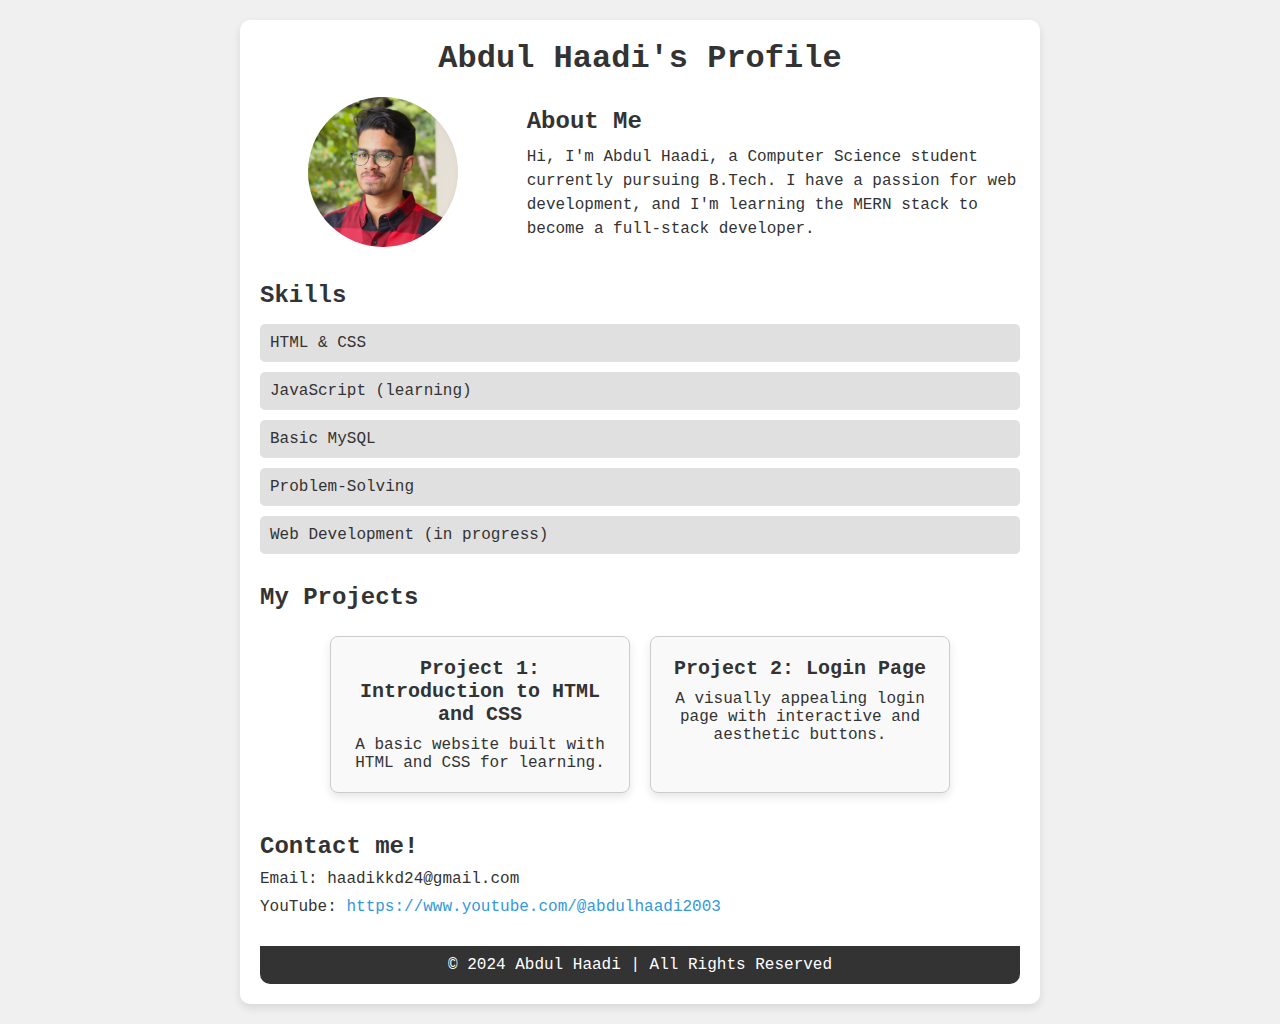
<file: index.html>
<!DOCTYPE html>
<html lang="en">
<head>
    <meta charset="UTF-8">
    <meta name="viewport" content="width=device-width, initial-scale=1.0">
    <title>Hadi's Profile</title>
    <link rel="stylesheet" href="profilestyle.css">
</head>

<body>
    <div class="profile-container">
        <header>
            <h1>Abdul Haadi's Profile</h1>
        </header>

        <section class="profile-section">
            <div class="profile-photo">
                <img src="profilepic.jpeg" alt="ProfilePic">
            </div>
            <div class="profile-info">
                <h2>About Me</h2>
                <p>Hi, I'm Abdul Haadi, a Computer Science student currently pursuing B.Tech. I have a passion for web development, and I'm learning the MERN stack to become a full-stack developer.</p>
            </div>
        </section>

        <section class="skills-section">
            <h2>Skills</h2>
            <ul>
                <li>HTML & CSS</li>
                <li>JavaScript (learning)</li>
                <li>Basic MySQL</li>
                <li>Problem-Solving</li>
                <li>Web Development (in progress)</li>
            </ul>
        </section>

        <section class="projects-section">
            <h2>My Projects</h2>
            <div class="projects-container">
                <a href="https://hadoboi.github.io/project-profile-link/projects/intro-to-html-css/index.html" class="project-card" target="_blank">
                    <h3>Project 1: Introduction to HTML and CSS</h3>
                    <p>A basic website built with HTML and CSS for learning.</p>
                </a>
                <a href="https://hadoboi.github.io/project-profile-link/projects/login-page/login.html" class="project-card" target="_blank">
                    <h3>Project 2: Login Page</h3>
                    <p>A visually appealing login page with interactive and aesthetic buttons.</p>
                </a>
            </div>
        </section>
        

        <section class="contact-section">
            <h2>Contact me!</h2>
            <p>Email: haadikkd24@gmail.com</p>
            <p>YouTube: <a href="#">https://www.youtube.com/@abdulhaadi2003</a></p>
        </section>

        <footer>
            <p>&copy; 2024 Abdul Haadi | All Rights Reserved</p>
        </footer>
    </div>
</body>
</html
</file>
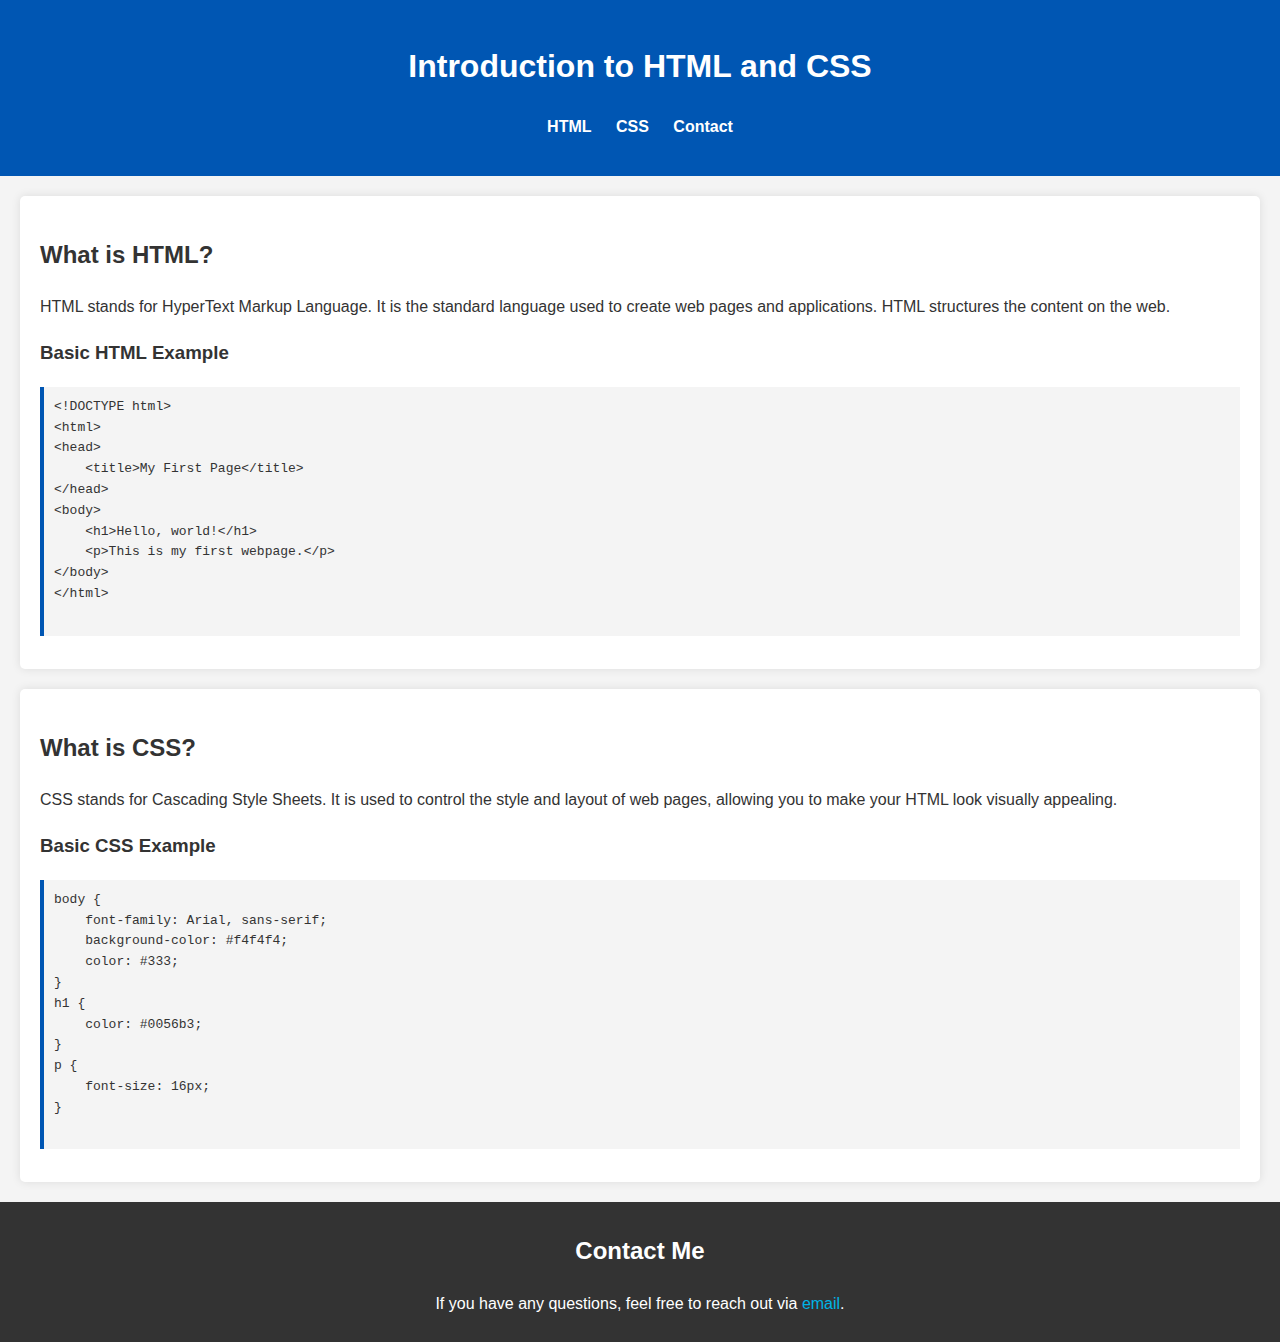
<file: projects/intro-to-html-css/index.html>
<!DOCTYPE html>
<html>
<head>
    <meta charset="UTF-8">
    <meta name="viewport" content="width=device-width, initial-scale=1.0">
    <title>Introduction to HTML and CSS</title>
    <link rel="stylesheet" href="style.css">
</head>
<body>
    <header>
        <h1>Introduction to HTML and CSS</h1>
        <nav>
            <ul>
                <li><a href="#html-section">HTML</a></li>
                <li><a href="#css-section">CSS</a></li>
                <li><a href="#contact">Contact</a></li>
            </ul>
        </nav>
    </header>

    <section id="html-section" class="section">
        <h2>What is HTML?</h2>
        <p>HTML stands for HyperText Markup Language. It is the standard language used to create web pages and applications. HTML structures the content on the web.</p>
        <h3>Basic HTML Example</h3>
        <pre>
&lt;!DOCTYPE html&gt;
&lt;html&gt;
&lt;head&gt;
    &lt;title&gt;My First Page&lt;/title&gt;
&lt;/head&gt;
&lt;body&gt;
    &lt;h1&gt;Hello, world!&lt;/h1&gt;
    &lt;p&gt;This is my first webpage.&lt;/p&gt;
&lt;/body&gt;
&lt;/html&gt;
        </pre>
    </section>

    <section id="css-section" class="section">
        <h2>What is CSS?</h2>
        <p>CSS stands for Cascading Style Sheets. It is used to control the style and layout of web pages, allowing you to make your HTML look visually appealing.</p> 
        <h3>Basic CSS Example</h3>
        <pre>
body {
    font-family: Arial, sans-serif;
    background-color: #f4f4f4;
    color: #333;
}
h1 {
    color: #0056b3;
}
p {
    font-size: 16px;
}    
        </pre>
    </section>

    <footer id="contact">
        <h2>Contact Me</h2>
        <p>If you have any questions, feel free to reach out via <a href="mailto:haadikkd24@gmail.com">email</a>.</p>        
    </footer>
</body>
</html>
</file>
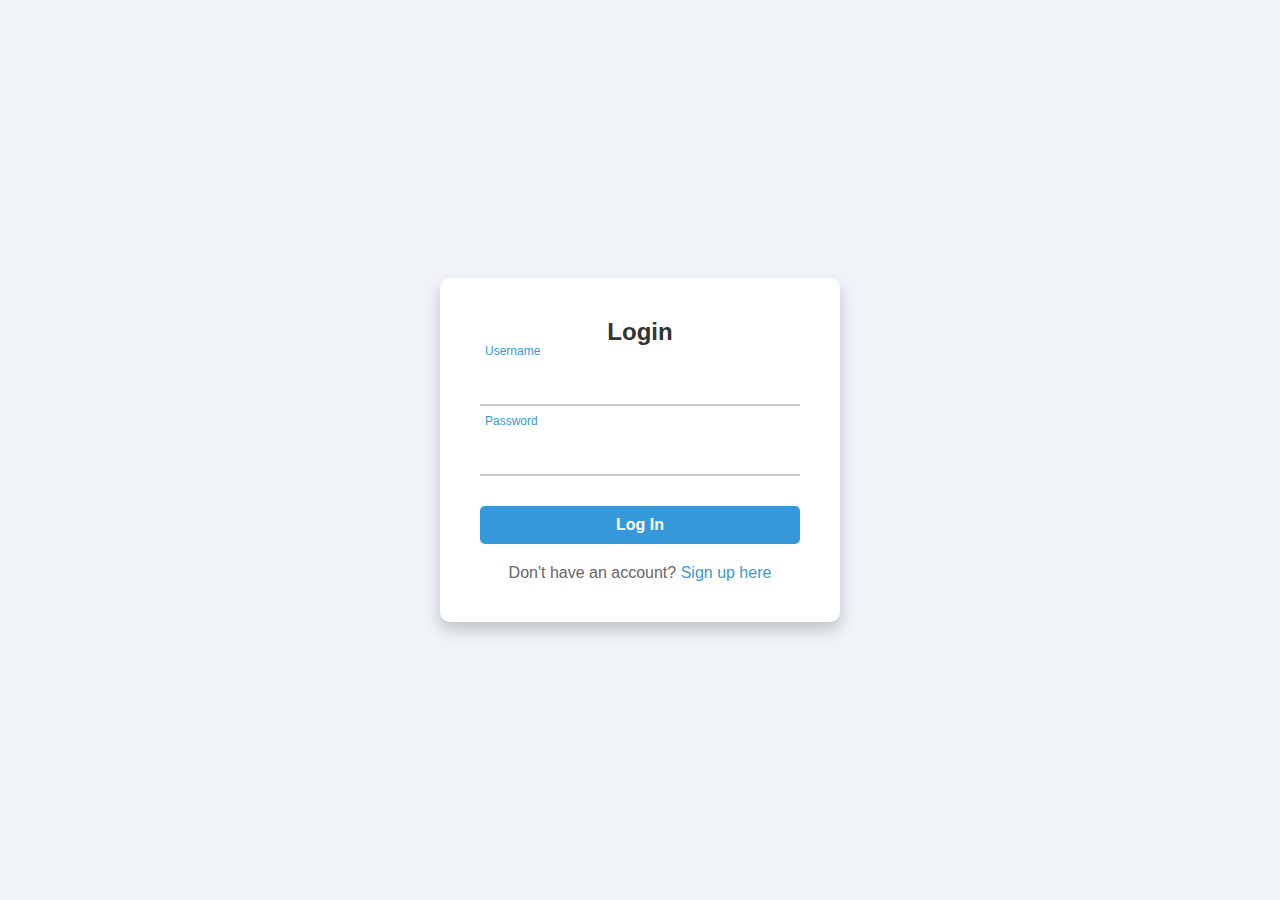
<file: projects/login-page/login.html>
<!DOCTYPE html>
<html lang="en">
<head>
    <meta charset="UTF-8">
    <meta name="viewport" content="width=device-width, initial-scale=1.0">
    <title>Login Page</title>
    <link rel="stylesheet" href="style.css">    
</head>

<body>
    <div class="login-container">
        <div class="login-form">
            <h2>Login</h2>
            <form>
                <div class="input-group">
                    <input type="text" id="username" required>
                    <label for="username">Username</label>
                </div>
                <div class="input-group">
                    <input type="password" id="password" required>
                    <label for="password">Password</label>
                </div>
                <button type="submit" class="btn">Log In</button>
                <p class="signup-text">Don't have an account? <a href="#">Sign up here</a></p>
            </form>
        </div>
    </div>
</body>
</html>
</file>
<file: profilestyle.css>
* {
    margin: 0;
    padding: 0;
    box-sizing: border-box;
}

body{
    font-family: 'Courier New', Courier, monospace;
    background-color: #f0f0f0;
    color: #333;
    padding: 20px;
}

.profile-container {
    max-width: 800px;
    margin: 0 auto;
    background-color: white;
    padding: 20px;
    border-radius: 10px;
    box-shadow: 0 4px 8px rgba(0,0,0,0.1);
}

header{
    text-align: center;
    margin-bottom: 20px;
}

.profile-section {
    display: flex;
    align-items: center;
    margin-bottom: 30px;
}

.profile-photo {
    flex: 1;
    text-align: center;
}

.profile-photo img {
    border-radius: 50%;
    width: 150px;
    height: 150px;
}

.profile-info {
    flex: 2;
    padding-left: 20px;
}

.profile-info h2 {
    font-size: 24px;
    margin-bottom: 10px;
}

.profile-info p {
    font-size: 16px;
    line-height: 1.5;
}

.skills-section {
    margin-bottom: 30px;
}

.skills-section h2 {
    font-size: 24px;
    margin-bottom: 15px;
}

.skills-section ul {
    list-style-type: none;
}

.skills-section ul li {
    background-color: #e0e0e0;
    padding: 10px;
    margin-bottom: 10px;
    border-radius: 5px;
}

.projects-section {
    margin-bottom: 30px;
}

.projects-section h2 {
    font-size: 24px;
    margin-bottom: 15px;
}

.projects-container {
    display: flex;
    flex-wrap: wrap;
    justify-content: center;
    gap: 20px;
}

.project-card {
    width: 100%;
    max-width: 300px;
    border: 1px solid #ccc;
    display: block;
    padding: 20px;
    margin: 10px 0;
    background-color: #f9f9f9;
    border-radius: 8px;
    box-shadow: 0px 4px 8px rgba(0, 0, 0, 0.1);
    text-decoration: none;
    color: inherit;
    transition: transform 0.2s ease, box-shadow 0.2s ease;
    text-align: center;
}

.project-card:hover {
    transform: scale(1.02);
    box-shadow: 0px 6px 12px rgba(0, 0, 0, 0.2);
}

.project-card h3 {
    font-size: 20px;
    margin-bottom: 10px;
}

.contact-section {
    margin-bottom: 30px;
}

.contact-section h2 {
    font-size: 24px;
    margin-bottom: 10px;
}

.contact-section p {
    font-size: 16px;
    margin-bottom: 10px;
}

.contact-section a {
    color: #3498db;
    text-decoration: none;
}

.contact-section a:hover {
    text-decoration: underline;
}

footer {
    text-align: center;
    padding: 10px;
    background-color: #333;
    color: white;
    border-radius: 0 0 10px 10px;
}

@media (max-width:600px) {
    .projects-container {
        flex-direction: column;
        align-items: center;
    }
}
</file>
<file: projects/intro-to-html-css/style.css>
body {
    font-family: 'Arial',sans-serif;
    line-height: 1.6;
    margin: 0;
    padding: 0;
    background-color: #f4f4f4;
    color: #333;
}

header {
    background-color: #0056b3;
    color: white;
    padding: 20px;
    text-align: center;
}

nav ul {
    list-style: none;
    padding: 0;
}

nav ul li {
    display: inline;
    margin: 0 10px;
}

nav ul li a {
    color: white;
    text-decoration: none;
    font-weight: bold;
}

.section {
    margin: 20px;
    padding: 20px;
    background-color: white;
    border-radius: 5px;
    box-shadow: 0 0 10px rgba(0,0,0,0.1);
}

pre {
    background-color: #f4f4f4;
    padding: 10px;
    border-left: 4px solid #0056b3;
    overflow: auto;
}

footer {
    background-color: #333;
    color: white;
    text-align: center;
    padding: 10px 0;
    margin-top: 20px;
}

footer a {
    color: #00b3e6;
    text-decoration: none;
}

footer a:hover {
    text-decoration: underline;
}
</file>
<file: projects/login-page/style.css>
* {
    margin: 0;
    padding: 0;
    box-sizing: border-box;
    font-family: 'Roboto', sans-serif;
}

body {
    display: flex;
    justify-content: center;
    align-items: center;
    height: 100vh;
    background-color: #f0f4f8;
}

.login-container {
    background: #fff;
    padding: 40px;
    border-radius: 10px;
    box-shadow: 0px 8px 16px rgba(0, 0, 0, 0.2);
    width: 100%;
    max-width: 400px;
    text-align: center;
}

.login-form h2 {
    margin-bottom: 20px;
    color: #333;
}

.input-group {
    position: relative;
    margin-bottom: 30px;
}

.input-group input {
    width: 100%;
    padding: 10px;
    padding-left: 5px;
    font-size: 16px;
    border: none;
    border-bottom: 2px solid #ccc;
    outline: none;
    transition: border-color 0.3s ease;
}

.input-group input:focus {
    border-color: #3498db;
}

.input-group label {
    position: absolute;
    left: 5px;
    top: 50%;
    transform: translateY(-50%);
    color: #aaa;
    font-size: 16px;
    transition: top 0.3s ease, font-size 0.3s ease, color 0.3s ease;
}

.input-group input:focus + label,
.input-group input:not(:placeholder-shown) + label {
    top: -15px;
    font-size: 12px;
    color: #3498db;
}

.btn {
    width: 100%;
    padding: 10px;
    background-color: #3498db;
    border: none;
    color: white;
    font-size: 16px;
    font-weight: bold;
    border-radius: 5px;
    cursor: pointer;
    transition: background-color 0.3s ease, box-shadow 0.3s ease;
}

.btn:hover {
    background-color: #2980b9;
    box-shadow: 0px 4px 10px rgba(0, 0, 0, 0.2);
}

.signup-text {
    margin-top: 20px;
    color: #666;
}

.signup-text a {
    color: #3498db;
    text-decoration: none;
}

.signup-text a:hover {
    text-decoration: underline;
}
</file>
